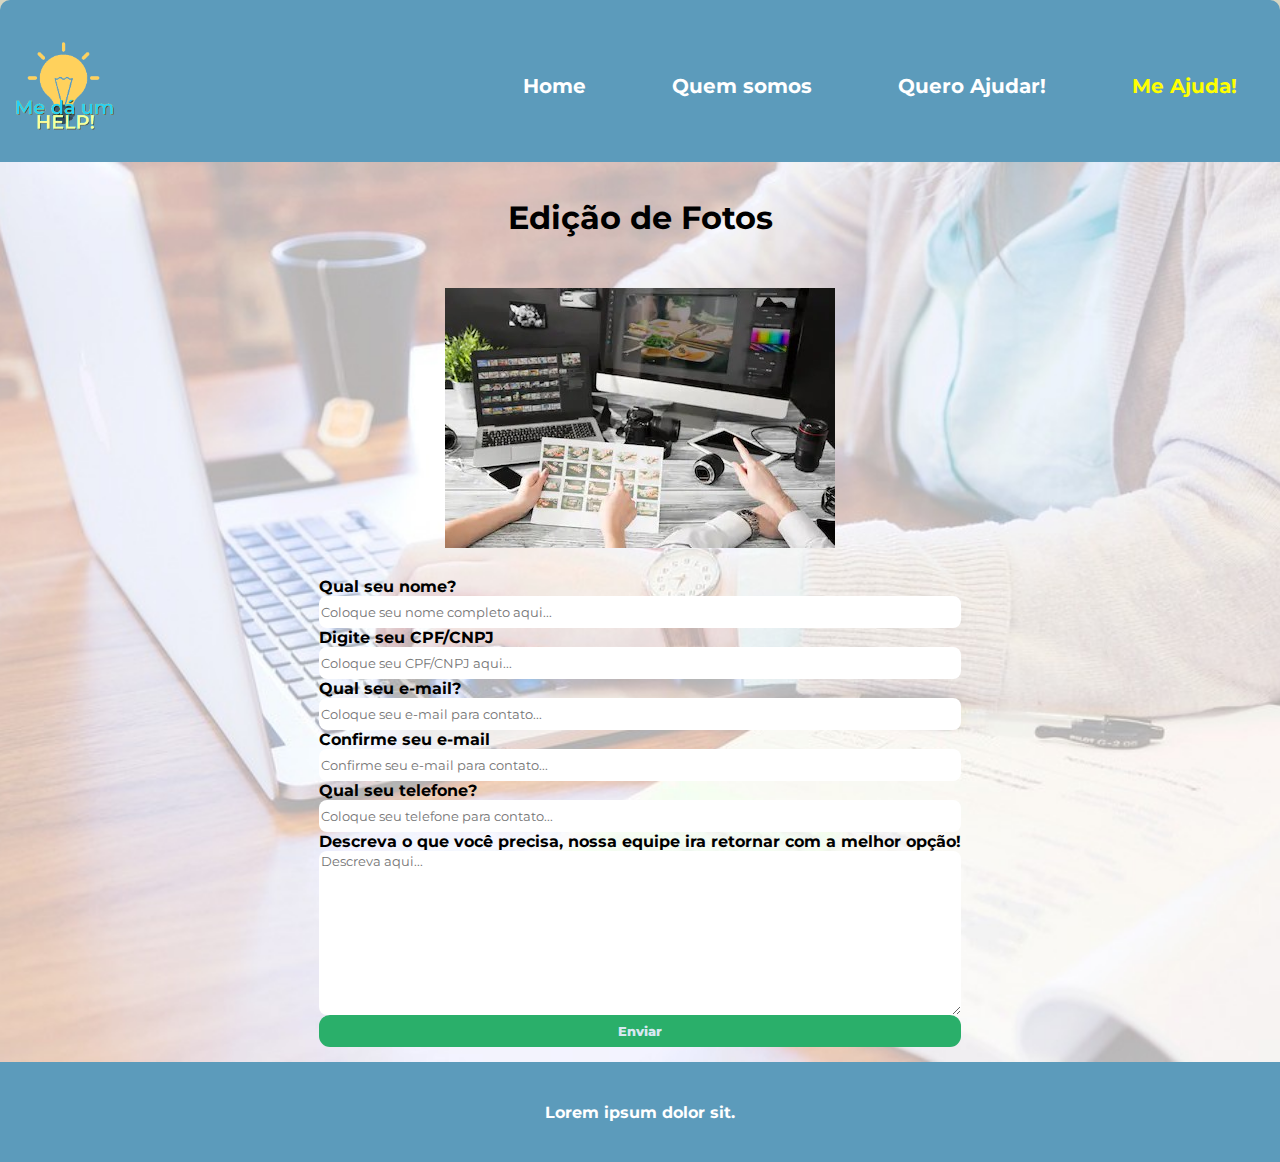
<file: formulariocontato.html>
<!DOCTYPE html>
<html lang="pt-br">
<head>
    <meta charset="UTF-8">
    <meta name="viewport" content="width=device-width, initial-scale=1.0">
    <meta http-equiv="X-UA-Compatible" content="ie=edge">
    <link rel="stylesheet" href="styles.css">
    <link href="https://fonts.googleapis.com/css?family=Montserrat" rel="stylesheet">
    <link rel="shortcut icon" href="favicon.png" />
    <title>Me ajuda!</title>
</head>
<body>
    <div id="main3">
        <navbar>
           
		    <img src='logo.png'> 
              
            <div id="ancoras">
                <a href="index.html">Home</a>
                <a href="">Quem somos</a>
                <a href="">Quero Ajudar!</a>
                <a href="#" style="color:yellow">Me Ajuda!</a>
            </div>
         
        </navbar>

        <div id="form">
                <h1>Edição de Fotos</h1>
                <img src="fotos.jpg" alt="">
                        <form>
                           
                                <label for="nome">Qual seu nome?</label>
                                <input  type="text"  placeholder="Coloque seu nome completo aqui..."  />

                                <label>Digite seu CPF/CNPJ</label>
                                <input  type="text"  placeholder="Coloque seu CPF/CNPJ aqui..."  />

                                <label>Qual seu e-mail? </label>
                            
                                <input  type="text"  placeholder="Coloque seu e-mail para contato..."/>

                                <label>Confirme seu e-mail </label>

                                <input  type="text"  placeholder="Confirme seu e-mail para contato..."/>
                             
                                <label >Qual seu telefone? </label>
                              
                                <input type = "text" placeholder="Coloque seu telefone para contato..."  />
                         
                                <label>Descreva o que você precisa, nossa equipe ira retornar com a melhor opção!</label>
                              
                                <textarea placeholder="Descreva aqui..." cols="45" rows="10"></textarea>

                              
                             
                            
                            
                              <a href="parabens.html"><input type="button" value="Enviar"></input></a>
                              
                            
                          </form>
                        
                        </div>

        <footer>
            <p>Lorem ipsum dolor sit.</p>
        </footer>

    </div>

</body>

</html>
</file>
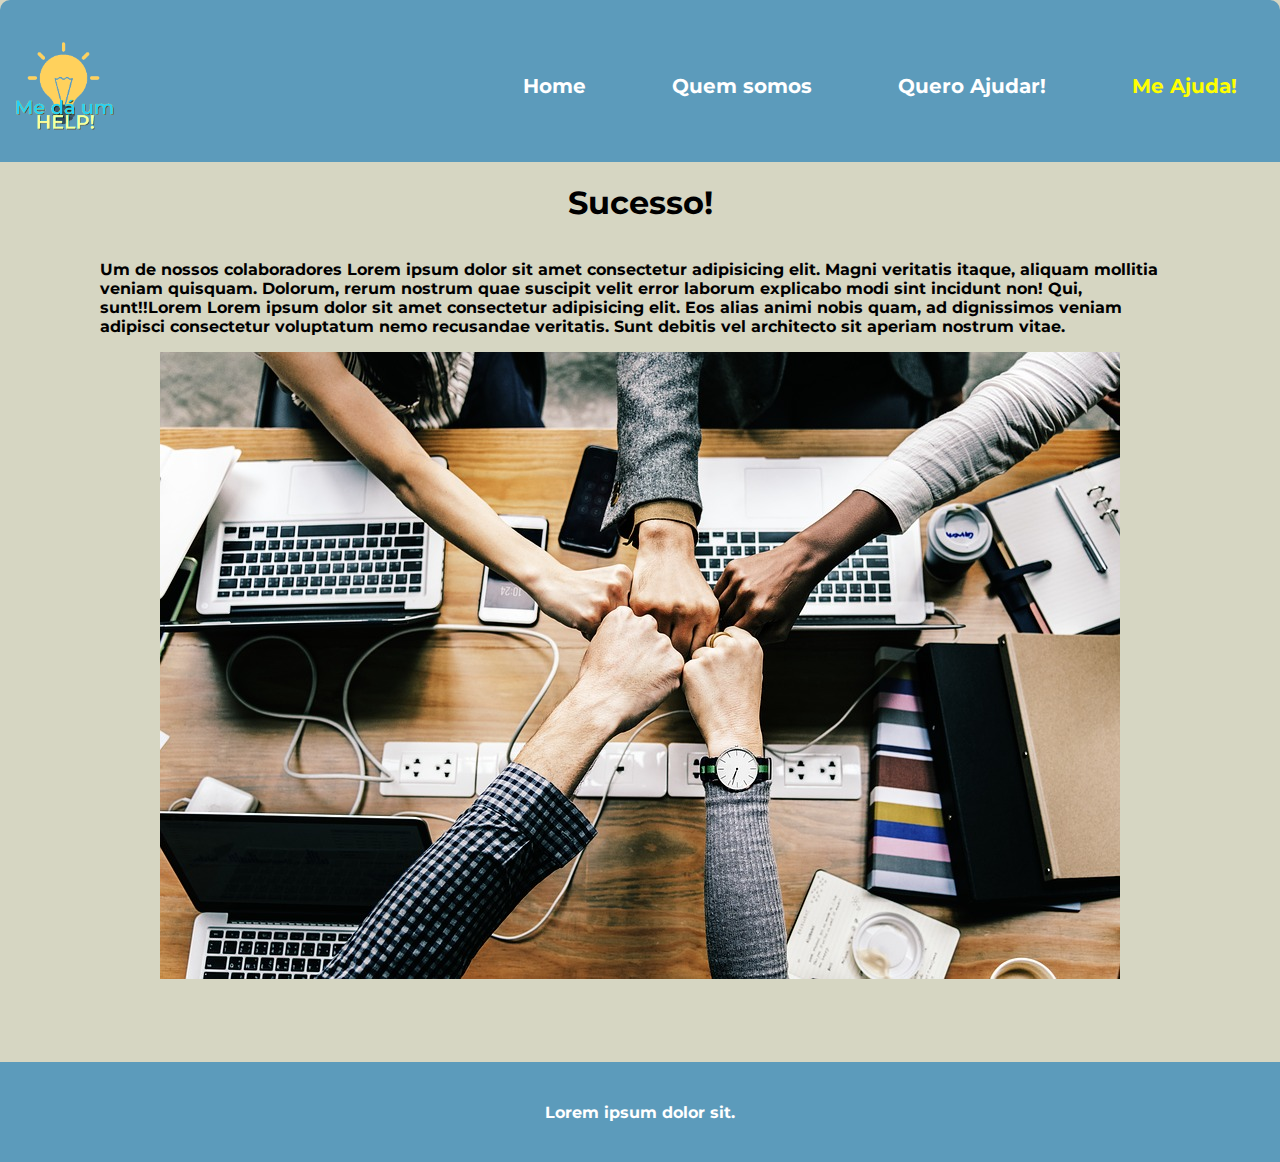
<file: parabens.html>
<!DOCTYPE html>
<html lang="pt-br">
<head>
    <meta charset="UTF-8">
    <meta name="viewport" content="width=device-width, initial-scale=1.0">
    <meta http-equiv="X-UA-Compatible" content="ie=edge">
    <link rel="stylesheet" href="styles.css">
    <link href="https://fonts.googleapis.com/css?family=Montserrat" rel="stylesheet">
    <link rel="shortcut icon" href="favicon.png" />
    <title>Me ajuda!</title>
</head>
<body>
    <div id="main4">
        <navbar>
           
		    <img src='logo.png'> 
              
            <div id="ancoras">
                <a href="index.html">Home</a>
                <a href="">Quem somos</a>
                <a href="">Quero Ajudar!</a>
                <a href="#" style="color:yellow">Me Ajuda!</a>
            </div>
         
        </navbar>

        <div id="parabens">
            <h1>Sucesso!</h1>
            <p>Um de nossos colaboradores Lorem ipsum dolor sit amet consectetur adipisicing elit. Magni veritatis itaque, aliquam mollitia veniam quisquam. Dolorum, rerum nostrum quae suscipit velit error laborum explicabo modi sint incidunt non! Qui, sunt!!Lorem Lorem ipsum dolor sit amet consectetur adipisicing elit. Eos alias animi nobis quam, ad dignissimos veniam adipisci consectetur voluptatum nemo recusandae veritatis. Sunt debitis vel architecto sit aperiam nostrum vitae.</p>
            <img src="tudocerto.jpg" alt="">
        </div>

        <footer>
            <p>Lorem ipsum dolor sit.</p>
        </footer>

    </div>

</body>

</html>
</file>
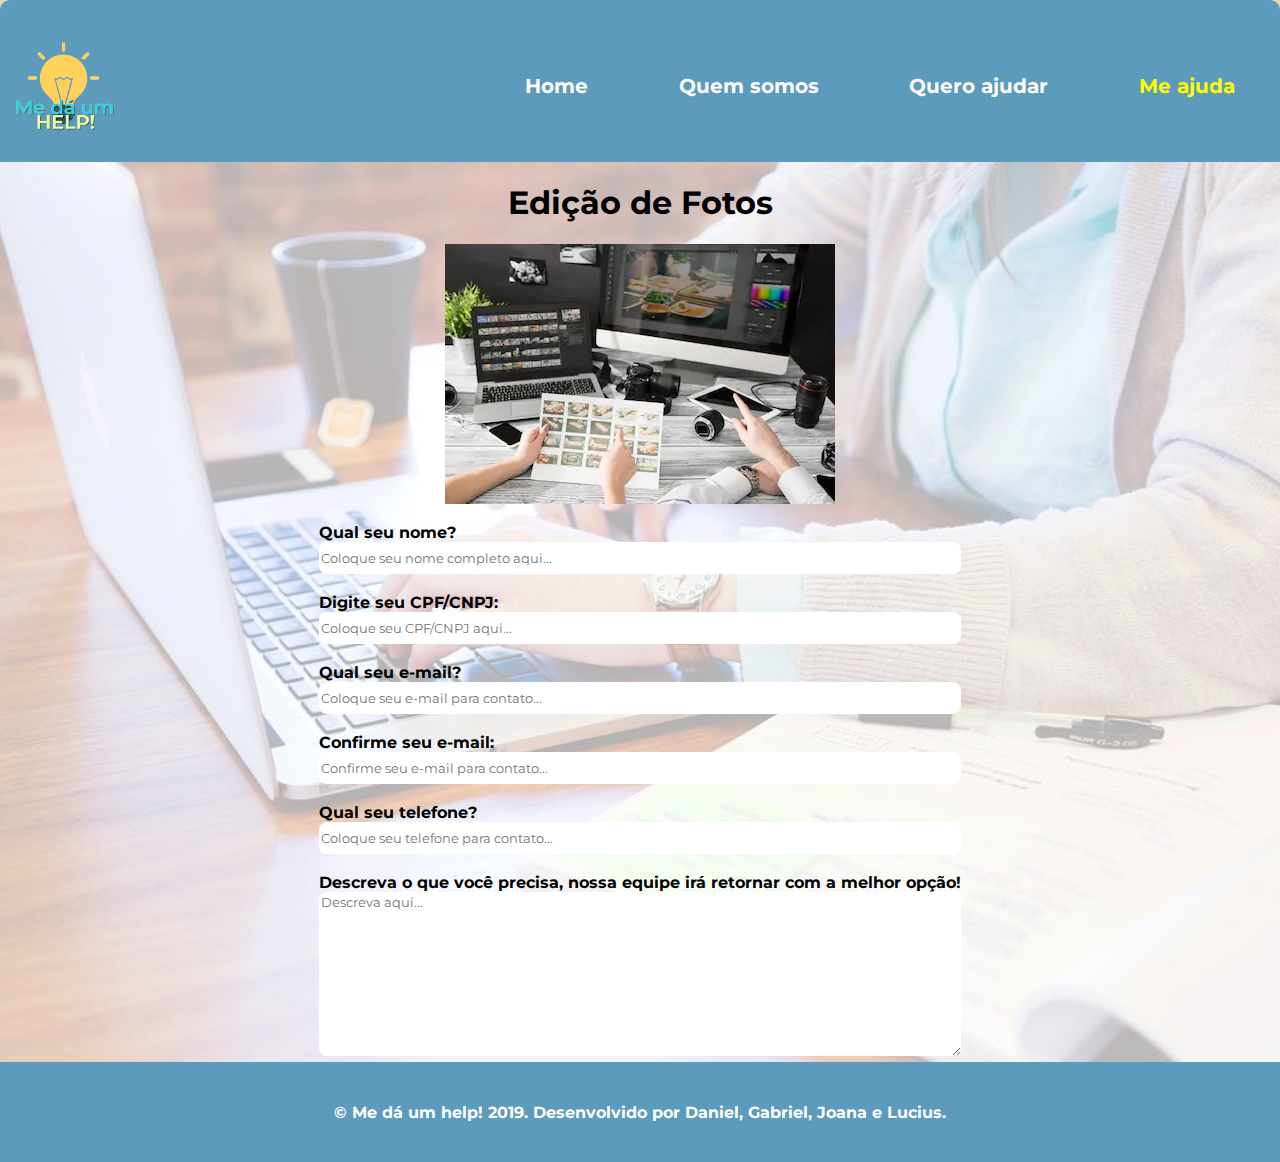
<file: Demoday-master/Demoday-master/formulariocontato.html>
<!DOCTYPE html>
<html lang="pt-br">
<head>
    <meta charset="UTF-8">
    <meta name="viewport" content="width=device-width, initial-scale=1.0">
    <meta http-equiv="X-UA-Compatible" content="ie=edge">
    <link rel="stylesheet" href="styles.css">
    <link href="https://fonts.googleapis.com/css?family=Montserrat" rel="stylesheet">
    <link rel="shortcut icon" href="favicon.png" />
    <title>Me dá um help! - Inscrição</title>
</head>
<body>
    <div id="main3">
        <navbar>
		    <img src='logo.png'> 
            <div id="ancoras">
                <a href="index.html">Home</a>
                <a href="">Quem somos</a>
                <a href="">Quero ajudar</a>
                <a href="#" style="color:yellow">Me ajuda</a>
            </div>
        </navbar>

        <div id="form">
                <h1>Edição de Fotos</h1>
                <img src="fotos.jpg" alt="">
                <br />

                        <form>
                                <label for="nome">Qual seu nome?</label>
                                <input  type="text"  placeholder="Coloque seu nome completo aqui..."  />
                                <br />

                                <label>Digite seu CPF/CNPJ:</label>
                                <input  type="text"  placeholder="Coloque seu CPF/CNPJ aqui..."  />
                                <br />

                                <label>Qual seu e-mail? </label>
                                <input  type="text"  placeholder="Coloque seu e-mail para contato..."/>
                                <br />

                                <label>Confirme seu e-mail: </label>
                                <input  type="text"  placeholder="Confirme seu e-mail para contato..."/>
                                <br />
                             
                                <label >Qual seu telefone? </label>
                                <input type = "text" placeholder="Coloque seu telefone para contato..."  />
                                <br />
                         
                                <label>Descreva o que você precisa, nossa equipe irá retornar com a melhor opção!</label>
                                <textarea placeholder="Descreva aqui..." cols="45" rows="10"></textarea>
                                <br />
                            
                              <a href="parabens.html"><input type="button" value="Enviar"></input></a>
                              <br />
                        </form>
                            </div>

        <footer>
            <p>© Me dá um help! 2019. Desenvolvido por Daniel, Gabriel, Joana e Lucius. </p>
        </footer>

    </div>
</body>
</html>
</file>
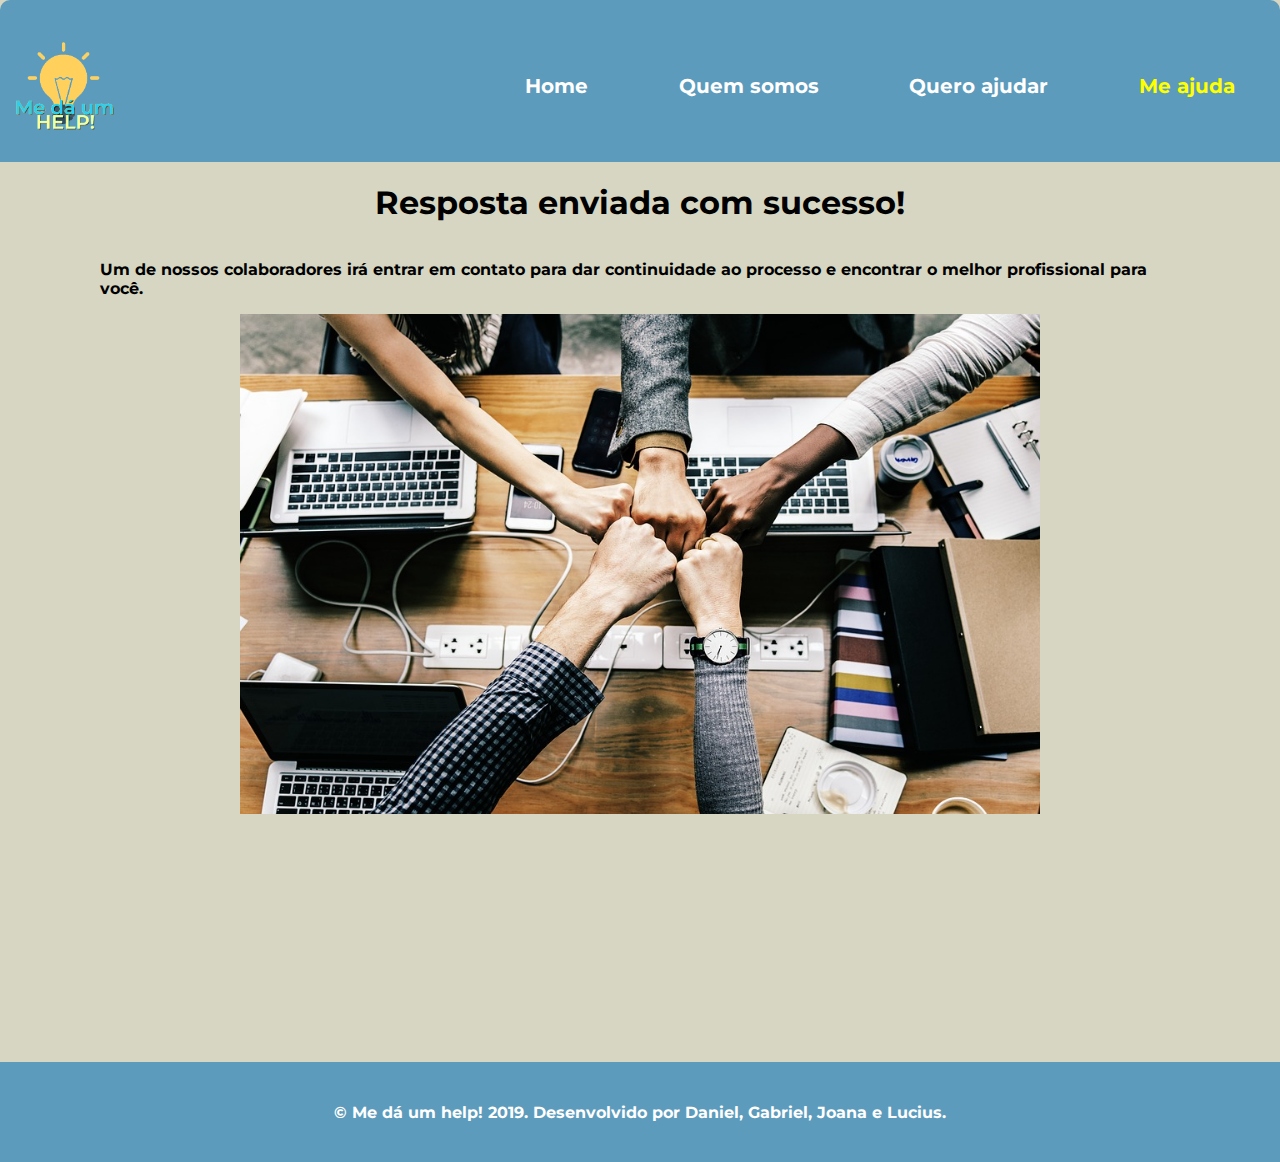
<file: Demoday-master/Demoday-master/parabens.html>
<!DOCTYPE html>
<html lang="pt-br">
<head>
    <meta charset="UTF-8">
    <meta name="viewport" content="width=device-width, initial-scale=1.0">
    <meta http-equiv="X-UA-Compatible" content="ie=edge">
    <link rel="stylesheet" href="styles.css">
    <link href="https://fonts.googleapis.com/css?family=Montserrat" rel="stylesheet">
    <link rel="shortcut icon" href="favicon.png" />
    <title>Me dá um help! - Parabéns</title>
</head>
<body>
    <div id="main4">
        <navbar>
		    <img src='logo.png'> 
            <div id="ancoras">
                <a href="index.html">Home</a>
                <a href="">Quem somos</a>
                <a href="">Quero ajudar</a>
                <a href="#" style="color:yellow">Me ajuda</a>
            </div>
        </navbar>

        <div id="parabens">
            <h1>Resposta enviada com sucesso!</h1>
            <p>Um de nossos colaboradores irá entrar em contato para dar continuidade ao processo e encontrar o melhor profissional para você.</p>
            <img src="tudocerto.jpg" alt="">
        </div>

        <footer>
            <p>© Me dá um help! 2019. Desenvolvido por Daniel, Gabriel, Joana e Lucius. </p>
        </footer>
        </div>
    </body>
</html>
</file>
<file: styles.css>
body{
    margin: 0;
    font-family: 'Montserrat', sans-serif;
    background-color: #d6d6c2;
    font-weight:bold;
}

main{
    display: grid;
    grid-template-areas: 'navbar navbar'
                         'sobre sobre'
                        'botao botao'
                        'footer footer';
    grid-auto-rows: 18vh 550px 335px 100px;
    
}           


navbar{
    padding:10px 0 0 10px;
    grid-area: navbar;
    background-color: #5c9bbb;
    display:flex;
    justify-content:space-between;
    align-items:center;
    flex-direction:row;
    flex-wrap:wrap;
    border-radius:10px 10px 0 0;
  
}

navbar img{
  width:110px;

}

a{
  text-decoration:none;
  color:white;
  font-size:15pt;
}

a:hover{
  color: #f0c40f;
  transition:0.5s;
}




#ancoras{
  display: flex;
  width:800px;
  justify-content: space-around;

}



#sobre{
    grid-area: sobre;
    background-color: black;
    display:flex;
    flex-direction:row;
    justify-content:space-around;
    align-items:center;
    color:white;
    background-image:url('https://cdn.pixabay.com/photo/2017/04/27/15/31/computer-2265803_960_720.jpg');

  background-position: center; 
  background-repeat: no-repeat;
  background-size:cover;
  
		box-shadow: -70px 0 73px -94px #fff inset, 0 -80px 90px -39px #000 inset;
  
}

#sobre img{
  width:400px;
  
}

#sobre p{
  text-shadow: 0 0 3px #000000, 0 0 5px #000000;
  width:400px;
  font-size:22pt;
}


#botao{
    grid-area: botao;
    background-color:  #d6d6c2;
    display:flex;
    align-items:center;
    justify-content:space-evenly;
  
  /*Fundo Pontilhado*/
  
  background-image: -moz-linear-gradient(45deg, #666 25%, transparent 25%), 
        -moz-linear-gradient(-45deg, #666 25%, transparent 25%), 
        -moz-linear-gradient(45deg, transparent 75%, #666 75%), 
        -moz-linear-gradient(-45deg, transparent 75%, #666 75%);
    background-image: -webkit-gradient(linear, 0 100%, 100% 0, color-stop(.25, #666), color-stop(.25, transparent)), 
        -webkit-gradient(linear, 0 0, 100% 100%, color-stop(.25, #666), color-stop(.25, transparent)), 
        -webkit-gradient(linear, 0 100%, 100% 0, color-stop(.75, transparent), color-stop(.75, #666)), 
        -webkit-gradient(linear, 0 0, 100% 100%, color-stop(.75, transparent), color-stop(.75, #666));
    background-image: -webkit-linear-gradient(45deg, #666 25%, transparent 25%), 
        -webkit-linear-gradient(-45deg, #666 25%, transparent 25%), 
        -webkit-linear-gradient(45deg, transparent 75%, #666 75%), 
        -webkit-linear-gradient(-45deg, transparent 75%, #666 75%);
    background-image: -o-linear-gradient(45deg, #666 25%, transparent 25%), 
        -o-linear-gradient(-45deg, #666 25%, transparent 25%), 
        -o-linear-gradient(45deg, transparent 75%, #666 75%), 
        -o-linear-gradient(-45deg, transparent 75%, #666 75%);
    background-image: linear-gradient(45deg, #666 25%, transparent 25%), 
        linear-gradient(-45deg, #666 25%, transparent 25%), 
        linear-gradient(45deg, transparent 75%, #666 75%), 
        linear-gradient(-45deg, transparent 75%, #666 75%);
    -moz-background-size: 2px 2px;
    background-size: 2px 2px;
    -webkit-background-size: 2px 2.1px; /* override value for webkit */
   background-position: 0 0, 1px 0, 1px -1px, 0px 1px;
   
   
		box-shadow: -50px 120px 57px -90px #000 inset, -44px -120px 80px -90px #000 inset;
  
}


button{
  border-radius:100px;
  width:200px;
  height:200px;
  border:none;
  color:white;
  font-size:30pt;
  background-color:#5c9bbb;
  font-family: 'Montserrat', sans-serif;
}

button:hover{
  background-color:#f0c40f;
  transition:1s;
  cursor: pointer;
  box-shadow: 3px 3px 3px black;
  width:250px;
  height:250px;
  border-radius:150px;
  font-size:40pt;
}

footer{
    grid-area: footer;
    background-color: #5c9bbb;
    color:white;
    display:flex;
    align-items:center;
    justify-content:center;
}



#main2{
  display: grid;
  grid-template-areas: 'navbar navbar'
                       'section section'
                      'footer footer';
  grid-auto-rows: 18vh 850px 100px 0;
  
}          

section{
  grid-area: section;
  background-image: url('fundoexpertise.jpg');
  background-position: center; 
  background-repeat: no-repeat;
  background-size:cover;
  display: flex;
  justify-content: center;
  align-items: center;
  flex-direction: column;
  
}

#psection{
  width: 700px;
}

td{
  height: 215px;
  width: 300px;
  background-color: rgba(139, 139, 139, 0.5);
  
}

tr:hover{
  background-color: rgb(63, 146, 224);
  transition:1s;
  cursor: pointer;
}


tr img{
  height: 200px;
  width: 300px;

}

#main3{
  display: grid;
  grid-template-areas: 'navbar navbar'
                       'form form'
                      'footer footer';
  grid-auto-rows: 18vh 900px 100px 0;
  
}   

#form{
  grid-area: form;
  display: flex;
  justify-content: space-around;
  align-items: center;
  flex-direction: column;
  background-image: url(foto31.jpg);
  background-position: center; 
  background-repeat: no-repeat;
  background-size:cover;

 }

 form{
  display: flex;
  flex-direction: column;
  
  
 }

 input[type=text] {
  height       : 30px;
  border-radius: 8px;
  border       : none;
  font-family: 'Montserrat', sans-serif;
}

textarea{
  border-radius: 8px;
  border       : none;
  font-family: 'Montserrat', sans-serif;
}


input[type=button]{

width: 100%;
height: 32px;
border-radius: 11px;
border: none;
color: rgb(216, 232, 241);
font-weight: 800;
background-color: #2aaf6a;
font-family: 'Montserrat', sans-serif;
}


input[type=button]:hover{

background-color: #f0c40f;
color:rgb(63, 146, 224);
font-weight: bolder;
cursor: pointer;
transition: 0.5s;
  }
  

#main4{
    display: grid;
    grid-template-areas: 'navbar navbar'
                         'centro centro'
                        'footer footer';
    grid-auto-rows: 18vh 900px 100px 0;
    
 }   

 #parabens{
  grid-area: centro;
  display: flex;
  align-items: center;
  flex-direction: column;
  margin-left: 100px;
  margin-right: 100px;
}
</file>
<file: Demoday-master/Demoday-master/styles.css>
body{
    margin: 0;
    font-family: 'Montserrat', sans-serif;
    background-color: #d6d6c2;
    font-weight:bold;
}

main{
    display: grid;
    grid-template-areas: 'navbar navbar'
                         'sobre sobre'
                        'botao botao'
                        'footer footer';
    grid-auto-rows: 18vh 550px 335px 100px;
}           

navbar{
    padding:10px 0 0 10px;
    grid-area: navbar;
    background-color: #5c9bbb;
    display:flex;
    justify-content:space-between;
    align-items:center;
    flex-direction:row;
    flex-wrap:wrap;
    border-radius:10px 10px 0 0;
}

navbar img{
  width:110px;
}

a{
  text-decoration:none;
  color:white;
  font-size:15pt;
}

a:hover{
  color: #f0c40f;
  transition:0.5s;
}

#ancoras{
  display: flex;
  width:800px;
  justify-content: space-around;
}

#sobre{
    grid-area: sobre;
    background-color: black;
    display:flex;
    flex-direction:row;
    justify-content: space-around;
    align-items: center;
    color:white;
    background-image:url('https://cdn.pixabay.com/photo/2017/04/27/15/31/computer-2265803_960_720.jpg');

  background-position: center; 
  background-repeat: no-repeat;
  background-size:cover;
  
		box-shadow: -70px 0 73px -94px #fff inset, 0 -80px 90px -39px #000 inset;
}

#sobre img{
  width: 400px;
}

#sobre p{
  text-shadow: 0 0 3px #000000, 0 0 5px #000000;
  width:400px;
  font-size:22pt;
}

#botao{
    grid-area: botao;
    background-color:  #d6d6c2;
    display:flex;
    align-items:center;
    justify-content:space-evenly;
  
  /*Fundo Pontilhado*/
  
  background-image: -moz-linear-gradient(45deg, #666 25%, transparent 25%), 
        -moz-linear-gradient(-45deg, #666 25%, transparent 25%), 
        -moz-linear-gradient(45deg, transparent 75%, #666 75%), 
        -moz-linear-gradient(-45deg, transparent 75%, #666 75%);
    background-image: -webkit-gradient(linear, 0 100%, 100% 0, color-stop(.25, #666), color-stop(.25, transparent)), 
        -webkit-gradient(linear, 0 0, 100% 100%, color-stop(.25, #666), color-stop(.25, transparent)), 
        -webkit-gradient(linear, 0 100%, 100% 0, color-stop(.75, transparent), color-stop(.75, #666)), 
        -webkit-gradient(linear, 0 0, 100% 100%, color-stop(.75, transparent), color-stop(.75, #666));
    background-image: -webkit-linear-gradient(45deg, #666 25%, transparent 25%), 
        -webkit-linear-gradient(-45deg, #666 25%, transparent 25%), 
        -webkit-linear-gradient(45deg, transparent 75%, #666 75%), 
        -webkit-linear-gradient(-45deg, transparent 75%, #666 75%);
    background-image: -o-linear-gradient(45deg, #666 25%, transparent 25%), 
        -o-linear-gradient(-45deg, #666 25%, transparent 25%), 
        -o-linear-gradient(45deg, transparent 75%, #666 75%), 
        -o-linear-gradient(-45deg, transparent 75%, #666 75%);
    background-image: linear-gradient(45deg, #666 25%, transparent 25%), 
        linear-gradient(-45deg, #666 25%, transparent 25%), 
        linear-gradient(45deg, transparent 75%, #666 75%), 
        linear-gradient(-45deg, transparent 75%, #666 75%);
    -moz-background-size: 2px 2px;
    background-size: 2px 2px;
    -webkit-background-size: 2px 2.1px; /* override value for webkit */
   background-position: 0 0, 1px 0, 1px -1px, 0px 1px;
   
   
		box-shadow: -50px 120px 57px -90px #000 inset, -44px -120px 80px -90px #000 inset;
}

button{
  border-radius:100px;
  width:200px;
  height:200px;
  border:none;
  color:white;
  font-size:30pt;
  background-color:#5c9bbb;
  font-family: 'Montserrat', sans-serif;
}

button:hover{
  background-color:#f0c40f;
  transition:1s;
  cursor: pointer;
  box-shadow: 3px 3px 3px black;
  width:250px;
  height:250px;
  border-radius:150px;
  font-size:40pt;
}

footer{
    grid-area: footer;
    background-color: #5c9bbb;
    color:white;
    display:flex;
    align-items:center;
    justify-content:center;
}

#main2{
  display: grid;
  grid-template-areas: 'navbar navbar'
                       'section section'
                      'footer footer';
  grid-auto-rows: 18vh 850px 100px 0;
}          

section{
  grid-area: section;
  background-image: url('fundoexpertise.jpg');
  background-position: center; 
  background-repeat: no-repeat;
  background-size:cover;
  display: flex;
  justify-content: center;
  align-items: center;
  flex-direction: column;
}

#psection{
  width: 700px;
}

td{
  height: 230px;
  width: 350px;
  background-color: rgba(139, 139, 139, 0.5);
}

tr:hover{
  background-color: rgb(63, 146, 224);
  transition:1s;
  cursor: pointer;
}

tr img{
  height: 200px;
  width: 300px; 
}

#main3{
  display: grid;
  grid-template-areas: 'navbar navbar'
                       'form form'
                      'footer footer';
  grid-auto-rows: 18vh 900px 100px 0;
}   

#form{
  grid-area: form;
  display: flex;
  justify-content: space-around;
  align-items: center;
  flex-direction: column;
  background-image: url(foto31.jpg);
  background-position: center; 
  background-repeat: no-repeat;
  background-size:cover;
}

 form{
  display: flex;
  flex-direction: column;
}

 input[type=text]{
  height       : 30px;
  border-radius: 8px;
  border       : none;
  font-family: 'Montserrat', sans-serif;
}

textarea{
  border-radius: 8px;
  border: none;
  font-family: 'Montserrat', sans-serif;
}

input[type=button]{

width: 100%;
height: 32px;
border-radius: 11px;
border: none;
color: rgb(216, 232, 241);
font-weight: 800;
background-color: #2aaf6a;
font-family: 'Montserrat', sans-serif;
}


input[type=button]:hover{

background-color: #f0c40f;
color:rgb(63, 146, 224);
font-weight: bolder;
cursor: pointer;
transition: 0.5s;
  }
  
#main4{
    display: grid;
    grid-template-areas: 'navbar navbar'
                         'centro centro'
                        'footer footer';
    grid-auto-rows: 18vh 900px 100px 0;
 }   

 #parabens{
  grid-area: centro;
  display: flex;
  align-items: center;
  flex-direction: column;
  margin-left: 100px;
  margin-right: 100px;
}

#parabens img{
  height: 500px;
  width: 800px;
}
</file>
